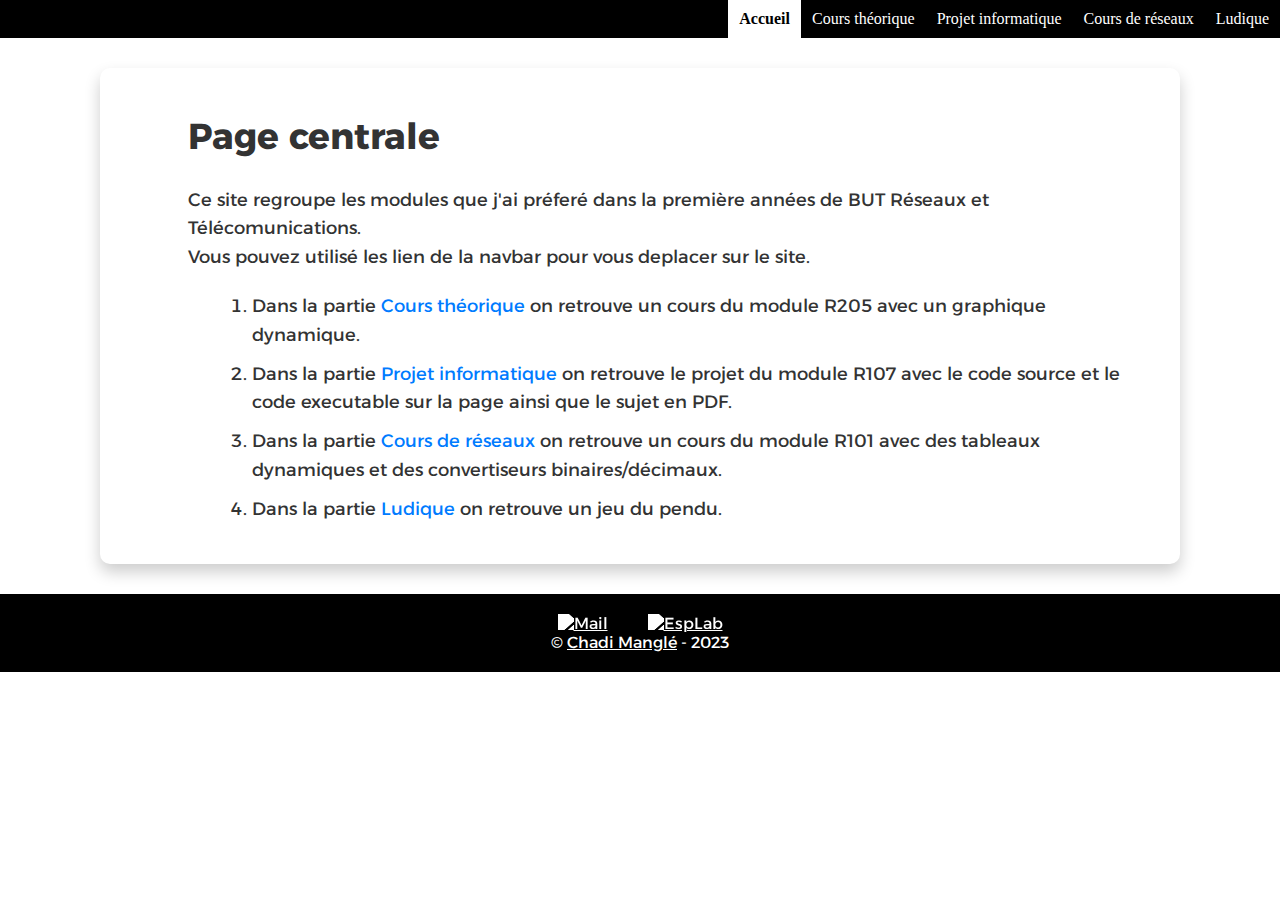
<file: index.html>
<!DOCTYPE html>
<html lang="fr-fr">
<head>
    <meta charset="UTF-8">
    <meta http-equiv="X-UA-Compatible" content="IE=edge">
    <meta name="viewport" content="width=device-width, initial-scale=1.0">
    <link rel="stylesheet" href="style/style.css">
    <title>Document</title>
</head>
<body>
    <iframe id="navbar" src="navbar.html" scrolling="no" style="border:0;" width="100%"></iframe>
    <div id="navdiv"></div>

    <!-- <div id="sidebar"></div> -->

    <div class="content">
        <div>
            <h1>Page centrale</h1>
            <p>Ce site regroupe les modules que j'ai préferé dans la première années de BUT Réseaux et Télécomunications.
            <br>Vous pouvez utilisé les lien de la navbar pour vous deplacer sur le site.</p>
            <ol>
                <li>Dans la partie <a href="theorique.html">Cours théorique</a> on retrouve un cours du module R205 avec un graphique dynamique.</li>
                <li>Dans la partie <a href="informatique.html">Projet informatique</a> on retrouve le projet du module R107 avec le code source et le code executable sur la page ainsi que le sujet en PDF.</li>
                <li>Dans la partie <a href="reseaux.html">Cours de réseaux</a> on retrouve un cours du module R101 avec des tableaux dynamiques et des convertiseurs binaires/décimaux.</li>
                <li>Dans la partie <a href="jeu.html">Ludique</a> on retrouve un jeu du pendu.</li>
            </ol>
        </div>
    </div>
    <iframe src="footer.html" scrolling="no" style="border:0;" width="100%"></iframe>
    <script src="script/script.js"></script>
</body>
</html>
</file>
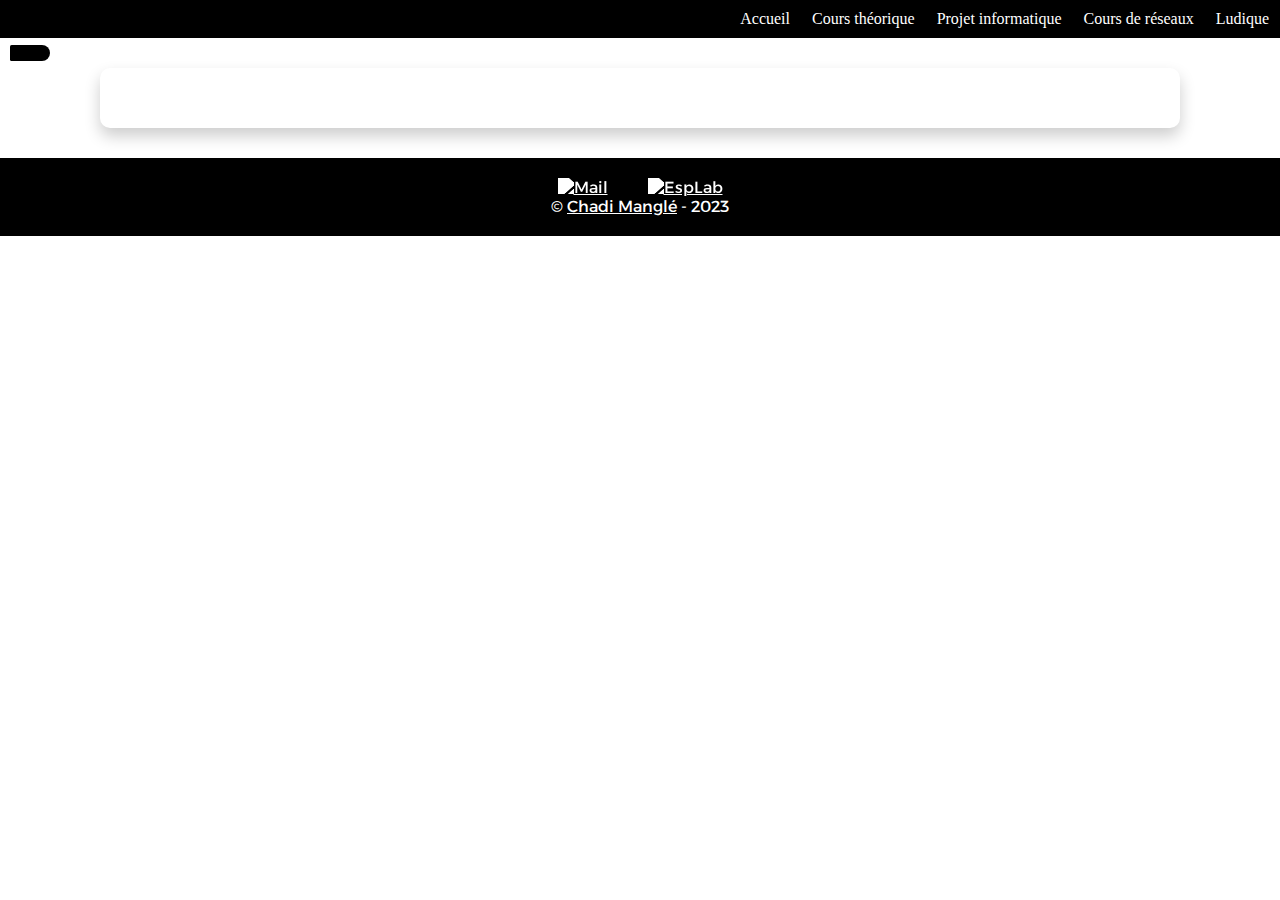
<file: base.html>
<!DOCTYPE html>
<html lang="fr-fr">
<head>
    <meta charset="UTF-8">
    <meta http-equiv="X-UA-Compatible" content="IE=edge">
    <meta name="viewport" content="width=device-width, initial-scale=1.0">
    <link rel="stylesheet" href="style/style.css">
    <title>Document</title>
</head>
<body>
    <iframe id="navbar" src="navbar.html" scrolling="no" style="border:0;" width="100%"></iframe>
    <div id="navdiv"></div>

    <div id="sidebar"></div>

    <div class="content">
        <div>
            <!-- Fichier utilisé pour construire chaques nouvelles pages -->
        </div>
    </div>
    <iframe src="footer.html" scrolling="no" style="border:0;" width="100%"></iframe>
    <script src="script/script.js"></script>
</body>
</html>
</file>
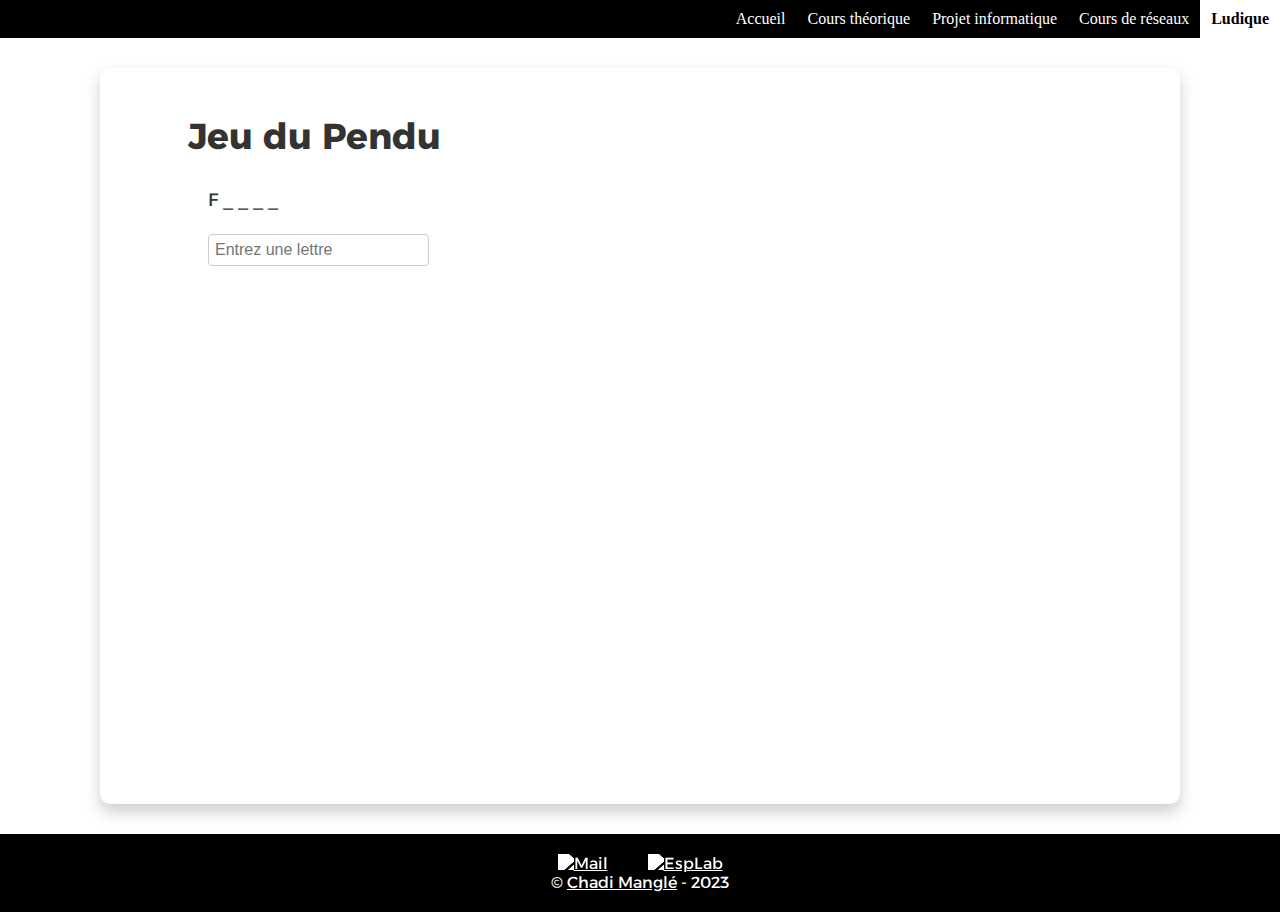
<file: jeu.html>
<!DOCTYPE html>
<html lang="fr-fr">
<head>
    <meta charset="UTF-8">
    <meta http-equiv="X-UA-Compatible" content="IE=edge">
    <meta name="viewport" content="width=device-width, initial-scale=1.0">
    <link rel="stylesheet" href="style/style.css">
    <title>Document</title>
</head>
<body>
    <iframe id="navbar" src="navbar.html" scrolling="no" style="border:0;" width="100%"></iframe>
    <div id="navdiv"></div>

    <div class="content">
        <div>
            <h1>Jeu du Pendu</h1>
            <div>
                <p id="word-display" style="letter-spacing: 5px;"></p>
                <p id="message"></p>
                <input type="text" placeholder="Entrez une lettre">
                <button id="new-word" onclick="new_word()">Nouveau Mot</button>
                <div>
                    <img>
                </div>
            </div>
        </div>
    </div>
    <iframe src="footer.html" scrolling="no" style="border:0;" width="100%"></iframe>
    <script src="script/script.js"></script>
    <script src="script/jeu.js"></script>
</body>
</html>
</file>
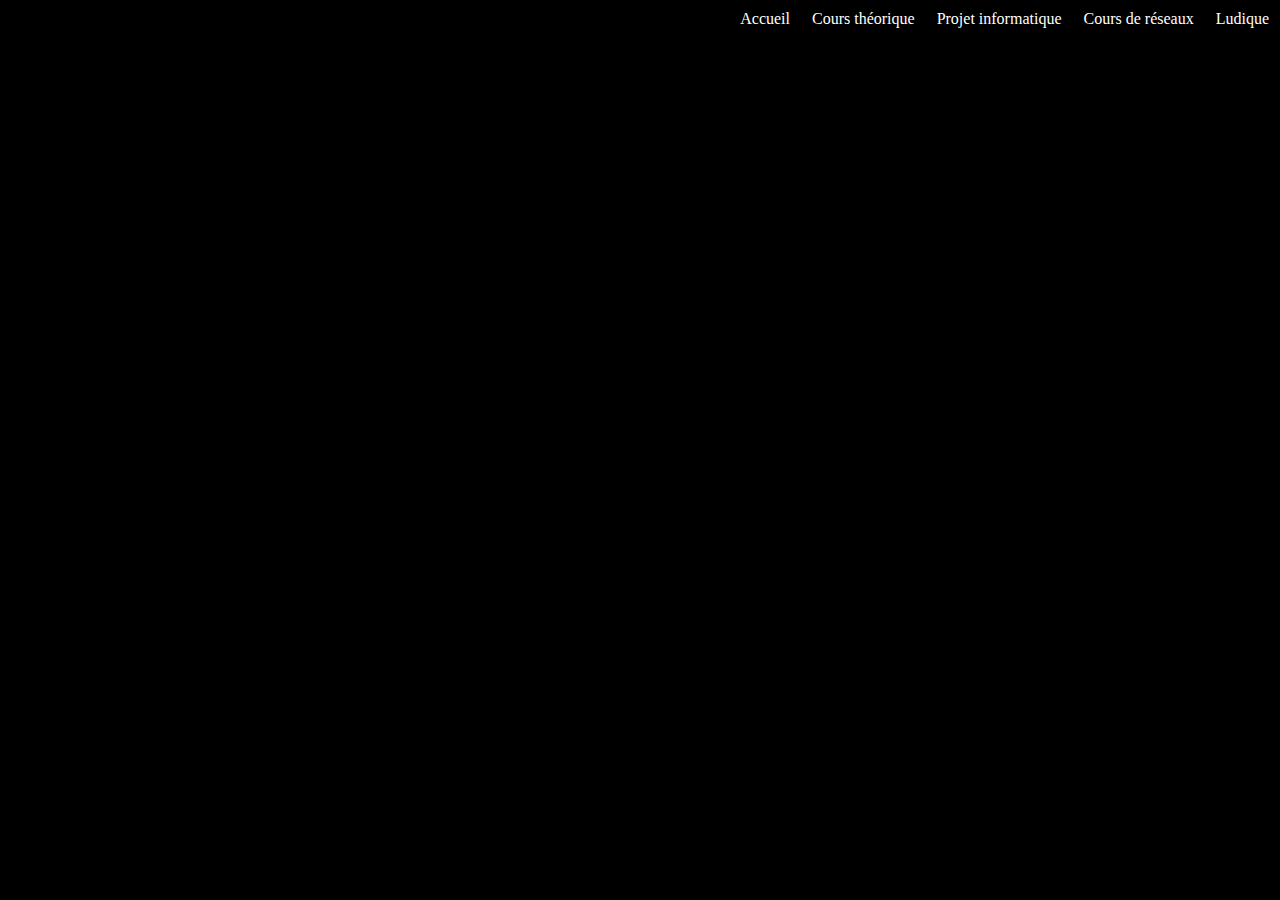
<file: navbar.html>
<!DOCTYPE html>
<html lang="fr" id="navhtml">
<head>
    <meta charset="UTF-8">
    <meta name="viewport" content="width=device-width, initial-scale=1.0">
    <link rel="stylesheet" href="./style/navstyle.css">
</head>
<body>
        <div class="navlist">
            <ul>
                <li><a href="index.html" target="_parent">Accueil</a></li>
                <li><a href="theorique.html" target="_parent">Cours théorique</a></li>
                <li><a href="informatique.html" target="_parent">Projet informatique</a></li>
                <li><a href="reseaux.html" target="_parent">Cours de réseaux</a></li>
                <li><a href="jeu.html" target="_parent">Ludique</a></li>
            </ul>
        </div>
        <script src="script/iframe.js"></script>
        <script src="script/active.js"></script>
    </nav>
</body>
</file>
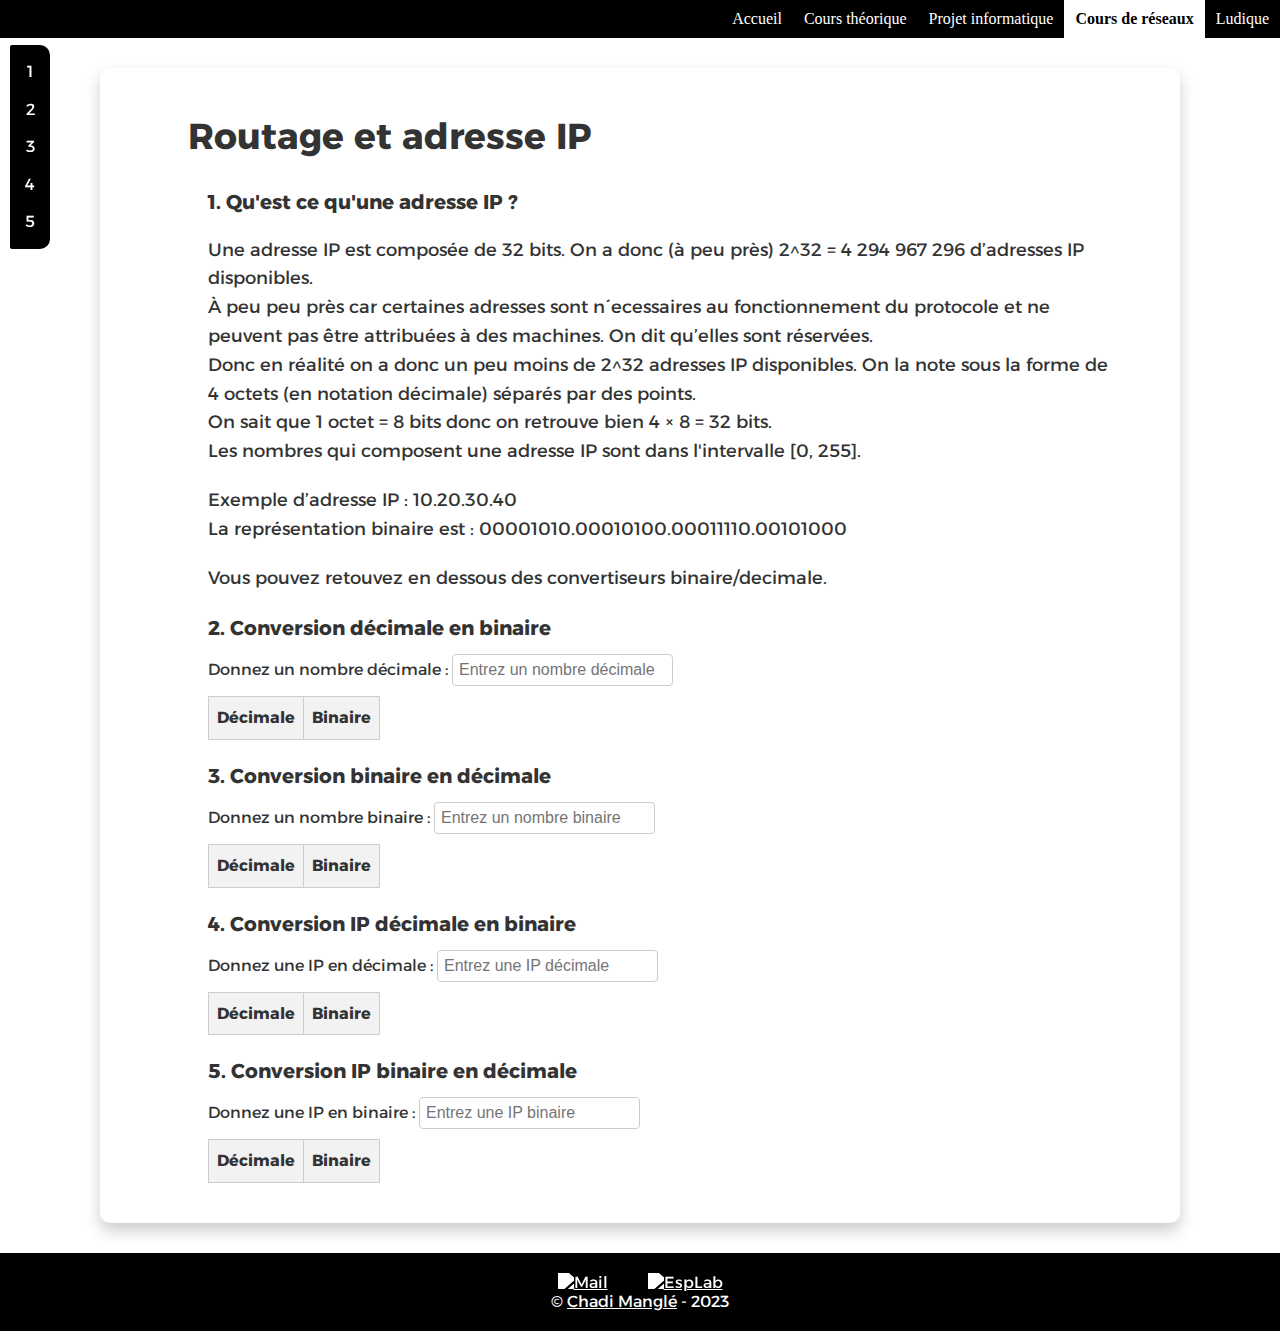
<file: reseaux.html>
<!DOCTYPE html>
<html lang="fr-fr">
<head>
    <meta charset="UTF-8">
    <meta http-equiv="X-UA-Compatible" content="IE=edge">
    <meta name="viewport" content="width=device-width, initial-scale=1.0">
    <link rel="stylesheet" href="style/style.css">
    <title>Document</title>
</head>
<body>
    <iframe id="navbar" src="navbar.html" scrolling="no" style="border:0;" width="100%"></iframe>
    <div id="navdiv"></div>

    <div id="sidebar"></div>

    <div class="content">
        <div>
            <h1>Routage et adresse IP</h1>
            <div>
                <h2>Qu'est ce qu'une adresse IP ?</h2>
                <p> Une adresse IP est composée de 32 bits. On a donc (à peu près) 2^32 = 4 294 967 296 d’adresses IP disponibles. <br>
                    À peu peu près car certaines adresses sont n´ecessaires au fonctionnement du protocole et ne peuvent pas être attribuées à des machines. On dit qu’elles sont réservées. <br>
                    Donc en réalité on a donc un peu moins de 2^32 adresses IP disponibles. On la note sous la forme de 4 octets (en notation décimale) séparés par des points. <br>  
                    On sait que 1 octet = 8 bits donc on retrouve bien 4 × 8 = 32 bits. <br>
                    Les nombres qui composent une adresse IP sont dans l'intervalle [0, 255].
                    </p>
                    <p>Exemple d’adresse IP : 10.20.30.40 <br>
                    La représentation binaire est : 00001010.00010100.00011110.00101000</p>
                    <p>Vous pouvez retouvez en dessous des convertiseurs     binaire/decimale.</p>
            </div>
            <div>
                <h2>Conversion décimale en binaire</h2>
                <span>Donnez un nombre décimale : </span><input type="number" id="d_to_b" placeholder="Entrez un nombre décimale">
                <table class="realTable">
                    <thead>
                        <tr>
                            <th>Décimale</th>
                            <th>Binaire</th>
                        </tr>
                    </thead>
                    <tbody id='tbody1'></tbody>
                </table>
            </div>
            <div>
                <h2>Conversion binaire en décimale</h2>
                <span>Donnez un nombre binaire : </span><input type="number" id="b_to_d" placeholder="Entrez un nombre binaire">
                <table class="realTable">
                    <thead>
                        <tr>
                            <th>Décimale</th>
                            <th>Binaire</th>
                        </tr>
                    </thead>
                    <tbody id='tbody2'></tbody>
                </table>
            </div>
            <div>
                <h2>Conversion IP décimale en binaire</h2>
                <span>Donnez une IP en décimale : </span><input type="text" id="ip_d_to_b" placeholder="Entrez une IP décimale">
                <table class="realTable">
                    <thead>
                        <tr>
                            <th>Décimale</th>
                            <th>Binaire</th>
                        </tr>
                    </thead>
                    <tbody id='tbody3'></tbody>
                </table>
            </div>
            <div>
                <h2>Conversion IP binaire en décimale</h2>
                <span>Donnez une IP en binaire : </span><input type="text" id="ip_b_to_d" placeholder="Entrez une IP binaire">
                <table class="realTable">
                    <thead>
                        <tr>
                            <th>Décimale</th>
                            <th>Binaire</th>
                        </tr>
                    </thead>
                    <tbody id='tbody4'></tbody>
                </table>
            </div>
        </div>
    </div>
    <iframe src="footer.html" scrolling="no" style="border:0;" width="100%"></iframe>
    <script src="script/script.js"></script>
    <script src="script/reseaux.js"></script>
</body>
</html>
</file>
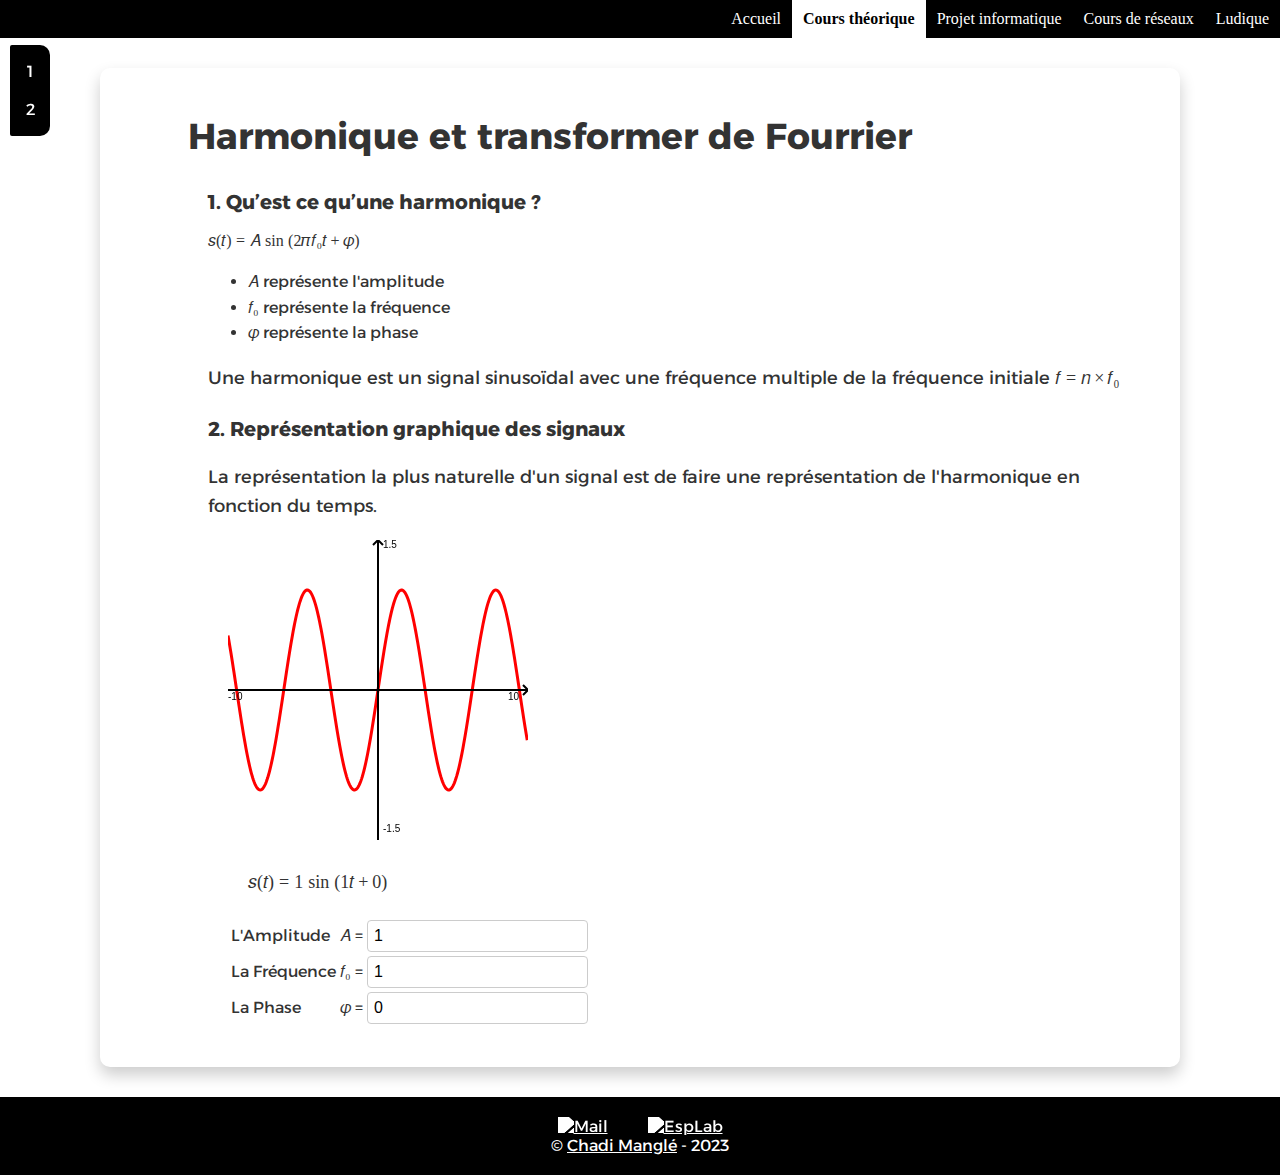
<file: theorique.html>
<!DOCTYPE html>
<html lang="fr-fr">
<head>
    <meta charset="UTF-8">
    <meta http-equiv="X-UA-Compatible" content="IE=edge">
    <meta name="viewport" content="width=device-width, initial-scale=1.0">
    <link rel="stylesheet" href="style/style.css">
    <title>Document</title>
</head>
<body>
    <iframe id="navbar" src="navbar.html" scrolling="no" style="border:0;" width="100%"></iframe>
    <div id="navdiv"></div>
    
    <div id="sidebar"></div>
    
    <div class="content">
        <div>
            <h1>Harmonique et transformer de Fourrier</h1>
            <div>
                <h2>Qu’est ce qu’une harmonique ?</h2>
                <math>
                    <mi>s</mi><mo>(</mo><mi>t</mi><mo>)</mo><mo>=</mo><mi>A</mi><mo>sin</mo>
                    <mrow>
                        <mo>&#x0028;</mo><mn>2</mn><mi>&#x03C0;</mi><mi>f</mi><mi>&#8320;</mi><mi>t</mi><mo>+</mo><mi>&phi;</mi><mo>&#x0029;</mo>
                    </mrow>
                </math>
                <ul>
                    <li><math><mi>A</mi></math> représente l'amplitude</li>
                    <li><math><mi>f</mi><mi>&#8320;</mi></math> représente la fréquence</li>
                    <li><math><mi>&phi;</mi></math> représente la phase</li>
                </ul>  
                <p>Une harmonique est un signal sinusoïdal avec une fréquence multiple
                    de la fréquence initiale         
                    <math>
                        <mi>f</mi><mo>=</mo><mi>n</mi><mo>&times;</mo><mi>f</mi><mi>&#8320;</mi>
                    </math>
                </p>
            </div>
            <div>
                <h2>Représentation graphique des signaux</h2>
                <p>La représentation la plus naturelle d'un signal est de faire une représentation de l'harmonique en fonction du temps.</p>
                <div>
                    <canvas id = "graphique" height="300" width="300"></canvas>
                    <div id="caption"></div>
                    <table>
                        <tr>
                            <td>L'Amplitude</td>
                            <td><math><mi>A</mi></math></td>
                            <td>=</td>
                            <td><input type="number" value="1" placeholder="1" onkeyup=LoadGraph()></td>
                        </tr>
                        <tr>
                            <td>La Fréquence</td>
                            <td><math><mi>f</mi><mi>&#8320;</mi></math></td>
                            <td>=</td>
                            <td><input type="number" value="1" placeholder="1" onkeyup=LoadGraph()></td>
                        </tr>
                        <tr>
                            <td>La Phase</td>
                            <td><math><mi>&phi;</mi></math></td>
                            <td>=</td>
                            <td><input type="number" value="0" placeholder="0" onkeyup=LoadGraph()></td>
                        </tr>
                    </table>
                </div>
            </div>  
        </div>
    </div>
    <iframe src="footer.html" scrolling="no" style="border:0;" width="100%"></iframe>
    <script src="script/script.js"></script>
    <script src="script/graphique.js"></script>
</body>
</html>
</file>
<file: style/style.css>
@import url('https://fonts.googleapis.com/css2?family=Alexandria&display=swap');

:root {
  --widthlat: 40px;
}

html, body {
  margin: 0;
  padding: 0;
}

body {
  font-family: 'Alexandria', sans-serif;
  line-height: 1.6;
  font-size: 16px;
  color: #333;
}

html {
  scroll-behavior: smooth;
}

.content div:nth-child(1) {
  margin: 20px;
  margin-left: calc(var(--widthlat) + 28px);
}

.content div {
  margin: 20px;
}

.content {
  counter-reset: h2;
}

h2::before {
  content: counter(h2)". ";
  counter-increment: h2;
}

#navbar {
  top: 0;
  position: fixed;
  z-index: 20;
}

#sidebar {
  width: var(--widthlat);
  position: fixed;
  z-index: 1;
  top: 45px;
  left: 10px;
  text-align: center;
  background: black;
  overflow-x: hidden;
  padding: 8px 0;
  border-radius: 2px 10px 10px 2px;
}

#sidebar a {
  color: white;
  padding: 6px 8px;
  text-decoration: none;
  cursor: pointer;
  display: block;
}

iframe[src*="footer.html"] {
  display: block;
  width: 100%;
  border: none;
}

input::-webkit-outer-spin-button,
input::-webkit-inner-spin-button {
  -webkit-appearance: none;
  margin: 0;
}

input[type=number] {
  -moz-appearance: textfield;
}


h2 {
  cursor: pointer;
  font-size: 20px;
  font-weight: bold;
  margin-top: 20px;
  margin-bottom: 10px;
}

h1 {
  font-size: 24px;
  font-weight: bold;
  margin-bottom: 20px;
}


p {
  margin-bottom: 10px;
}

.realTable {
  border-collapse: collapse;
  border: 1px solid #ccc;
  margin-top: 10px;
}

.realTable th,
.realTable td {
  border: 1px solid #ccc;
  padding: 8px;
}

.realTable th {
  background-color: #f2f2f2;
  text-align: left;
}

input[type="number"],
input[type="text"] {
  padding: 6px;
  font-size: 16px;
  border-radius: 4px;
  border: 1px solid #ccc;
}

input[type="number"]:focus,
input[type="text"]:focus {
  outline: none;
  border-color: var(--primary-color);
}

.cacher {
  display: none;
}

.faux-input {
  position: absolute;
  left: -9999px;
  top: -9999px;
  width: 0px;
  height: 0;
  overflow: hidden;
  padding: 0;
  opacity: 0;
}

.term {
  background: #000;
  width: 640px;
  /*  height: 480px; */
  color: #aaa;
  font-family: Monaco, monospace;
  font-weight: 400;
  font-smooth: never;
  -webkit-font-smoothing : none;
  font-size: 10.5pt;
  padding: 15px;
  border-radius: 20px;
  word-wrap: break-word;
  white-space: pre-wrap;
  display: block;
  line-height: 1.2em;
  overflow-y: scroll;
  position: relative;
  color: #888;
  margin-left: 20px;
  /* display: none; */
}

.term.cacher{
  display: none;
}

.term-focus {
  text-shadow: none;
  color: #ccc;
}

.term .red {
  color: red;
}
.term .blue {
  color: blue;
}
.term .white {
  color: #fff;
}
.term .bold {
  font-weight: bold;
}

.bell {
  width: 0.1em;
  height: 1.1em;
  line-height: 1.2em;
  background: #fff;
  position: absolute;
  animation: flash 1s infinite;
}

@keyframes flash {
  0% {
    visibility: visible;
  }
  49% {
    visibility: visible;
  }
  50% {
    visibility: hidden;
  }
  99% {
    visibility: hidden;
  }
  100% {
    visibility: visible;
  }
}

/* Let's get this party started */
::-webkit-scrollbar {
    width: 0;
}
 
::-webkit-scrollbar {
  width: 0;
}
 
.content {
  max-width: calc(100vw - 6*var(--widthlat));
  margin: 30px auto;
  padding: 20px;
  box-shadow: 0 8px 16px rgba(0, 0, 0, 0.2);
  background-color: #fff;
  border-radius: 10px;
}

.content h1 {
  font-size: 36px;
  font-weight: bold;
  margin-top: 0;
  margin-bottom: 20px;
}

.content p {
  font-size: 18px;
  line-height: 1.6;
  margin-bottom: 20px;
}

.content ol {
  margin-left: 1.5em;
}

.content ol li {
  margin-bottom: 10px;
  font-size: 18px;
  line-height: 1.6;
}
a {
  color: #007bff;
  text-decoration: none;
}

a:hover{
  text-decoration: underline;
}

.content ol li a:hover {
  text-decoration: underline;
}

.content img {
  max-width: 100%;
  border-radius: 10px;
  margin-bottom: 20px;
}

embed{
  overflow: hidden;
}


button {
  padding: 6px;
  font-size: 16px;
  border-radius: 4px;
  border: 1px solid #ccc;
  background-color: #f2f2f2;
}
button:hover {
  background-color: #007bff;
  color: #fff;
}
</file>
<file: style/navstyle.css>
@import url('https://fonts.googleapis.com/css2?family=Alexandria&display=swap');

*{
    margin: 0;
    padding: 0;
    text-decoration: none;
}   

html{
    background-color: black;
}

nav{
    width: 100%;
}

a{
    color: white;
}

ul{
    padding: 10px 0;
    display: flex;
    list-style: none;
    justify-content: end;
    /* gap: 30px; */
}

li{
    height: 100%;
    /* width: 100%; */
}

a{
    padding: 11px;
}

.active{
    font-weight: bold;
    color: black;
    background-color: white;
}

a:hover{
    background-color: grey;
}

.active:hover{
    background-color: white;
}
</file>
